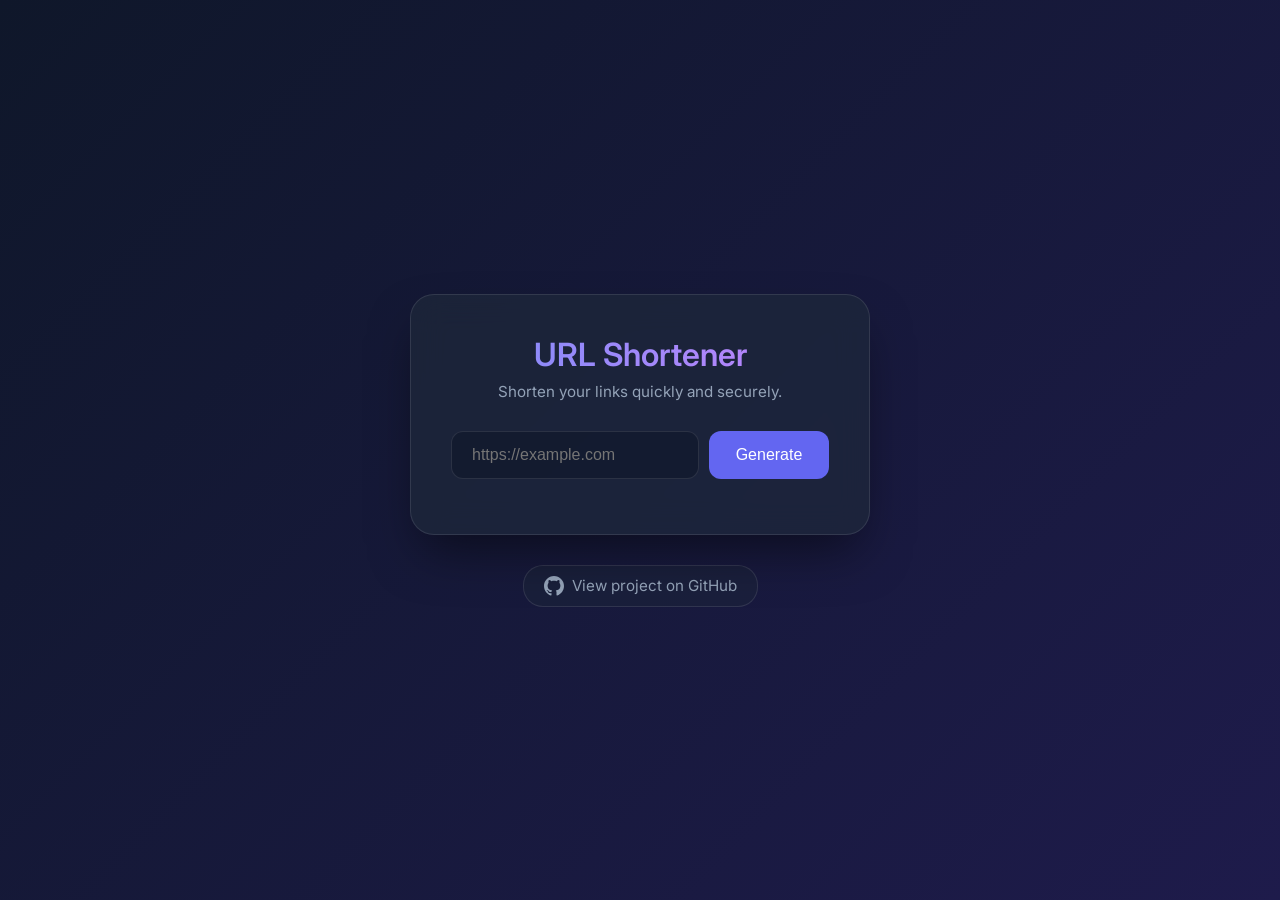
<file: frontend/index.html>
<!DOCTYPE html>
<html lang="en">
<head>
    <meta charset="UTF-8">
    <meta name="viewport" content="width=device-width, initial-scale=1.0">
    <title>URL Shortener</title>
    <link rel="stylesheet" href="style.css">
    <link href="https://fonts.googleapis.com/css2?family=Inter:wght@400;500;600&display=swap" rel="stylesheet">
</head>
<body>
    <div class="container">
        <div class="card">
            <h1>URL Shortener</h1>
            <p class="subtitle">Shorten your links quickly and securely.</p>
            
            <form id="shorten-form">
                <div class="input-group">
                    <input type="url" id="url-input" placeholder="https://example.com" required>
                    <button type="submit" id="generate-btn">
                        <span class="btn-text">Generate</span>
                        <div class="loader" id="btn-loader"></div>
                    </button>
                </div>
                <div id="error-message" class="error hidden"></div>
            </form>

            <div id="result-section" class="result-section hidden">
                <p>Your short URL is ready:</p>
                <div class="result-box">
                    <a href="#" id="short-url" target="_blank"></a>
                    <button id="copy-btn" title="Copy to clipboard">
                        <svg xmlns="http://www.w3.org/2000/svg" width="20" height="20" viewBox="0 0 24 24" fill="none" stroke="currentColor" stroke-width="2" stroke-linecap="round" stroke-linejoin="round"><rect x="9" y="9" width="13" height="13" rx="2" ry="2"></rect><path d="M5 15H4a2 2 0 0 1-2-2V4a2 2 0 0 1 2-2h9a2 2 0 0 1 2 2v1"></path></svg>
                    </button>
                </div>
            </div>
        </div>
        
        <div class="github-link">
            <a href="https://github.com/salmanyounas1000/serverless-Link-shorten-aws" target="_blank">
                <svg xmlns="http://www.w3.org/2000/svg" width="20" height="20" viewBox="0 0 24 24" fill="currentColor"><path d="M12 0c-6.626 0-12 5.373-12 12 0 5.302 3.438 9.8 8.207 11.387.599.111.793-.261.793-.577v-2.234c-3.338.726-4.033-1.416-4.033-1.416-.546-1.387-1.333-1.756-1.333-1.756-1.089-.745.083-.729.083-.729 1.205.084 1.839 1.237 1.839 1.237 1.07 1.834 2.807 1.304 3.492.997.107-.775.418-1.305.762-1.604-2.665-.305-5.467-1.334-5.467-5.931 0-1.311.469-2.381 1.236-3.221-.124-.303-.535-1.524.117-3.176 0 0 1.008-.322 3.301 1.23.957-.266 1.983-.399 3.003-.404 1.02.005 2.047.138 3.006.404 2.291-1.552 3.297-1.23 3.297-1.23.653 1.653.242 2.874.118 3.176.77.84 1.235 1.911 1.235 3.221 0 4.609-2.807 5.624-5.479 5.921.43.372.823 1.102.823 2.222v3.293c0 .319.192.694.801.576 4.765-1.589 8.199-6.086 8.199-11.386 0-6.627-5.373-12-12-12z"/></svg>
                View project on GitHub
            </a>
        </div>
    </div>
    <script src="script.js"></script>
</body>
</html>
</file>
<file: frontend/style.css>
:root {
    --primary-color: #6366f1;
    --primary-hover: #4f46e5;
    --bg-color: #0f172a;
    --card-bg: rgba(30, 41, 59, 0.7);
    --text-primary: #f8fafc;
    --text-secondary: #94a3b8;
    --border-color: rgba(255, 255, 255, 0.1);
    --error-color: #ef4444;
}

* {
    box-sizing: border-box;
    margin: 0;
    padding: 0;
}

body {
    font-family: 'Inter', sans-serif;
    background: linear-gradient(135deg, #0f172a 0%, #1e1b4b 100%);
    color: var(--text-primary);
    min-height: 100vh;
    display: flex;
    justify-content: center;
    align-items: center;
}

.container {
    width: 100%;
    max-width: 500px;
    padding: 20px;
}

.card {
    background: var(--card-bg);
    backdrop-filter: blur(16px);
    -webkit-backdrop-filter: blur(16px);
    border: 1px solid var(--border-color);
    border-radius: 24px;
    padding: 40px;
    box-shadow: 0 25px 50px -12px rgba(0, 0, 0, 0.5);
    text-align: center;
    transition: transform 0.3s ease;
}

h1 {
    font-size: 2rem;
    font-weight: 600;
    margin-bottom: 8px;
    background: linear-gradient(to right, #818cf8, #c084fc);
    -webkit-background-clip: text;
    -webkit-text-fill-color: transparent;
}

.subtitle {
    color: var(--text-secondary);
    margin-bottom: 30px;
    font-size: 0.95rem;
}

.input-group {
    display: flex;
    gap: 10px;
    margin-bottom: 15px;
    flex-direction: column;
}

@media (min-width: 480px) {
    .input-group {
        flex-direction: row;
    }
}

input[type="url"] {
    flex: 1;
    padding: 14px 20px;
    border-radius: 12px;
    border: 1px solid var(--border-color);
    background: rgba(15, 23, 42, 0.6);
    color: var(--text-primary);
    font-size: 1rem;
    outline: none;
    transition: all 0.3s ease;
}

input[type="url"]:focus {
    border-color: var(--primary-color);
    box-shadow: 0 0 0 2px rgba(99, 102, 241, 0.2);
}

button {
    padding: 14px 24px;
    border: none;
    border-radius: 12px;
    background: var(--primary-color);
    color: white;
    font-size: 1rem;
    font-weight: 500;
    cursor: pointer;
    transition: all 0.2s ease;
    display: flex;
    justify-content: center;
    align-items: center;
    min-width: 120px;
}

button:hover {
    background: var(--primary-hover);
    transform: translateY(-1px);
}

button:active {
    transform: translateY(0);
}

button:disabled {
    opacity: 0.7;
    cursor: not-allowed;
}

.loader {
    display: none;
    width: 20px;
    height: 20px;
    border: 2px solid rgba(255,255,255,0.3);
    border-radius: 50%;
    border-top-color: white;
    animation: spin 1s ease-in-out infinite;
}

@keyframes spin {
    to { transform: rotate(360deg); }
}

.hidden {
    display: none !important;
}

.error {
    color: var(--error-color);
    font-size: 0.9rem;
    margin-top: 10px;
    text-align: left;
}

.result-section {
    margin-top: 30px;
    animation: fadeIn 0.5s ease;
}

@keyframes fadeIn {
    from { opacity: 0; transform: translateY(10px); }
    to { opacity: 1; transform: translateY(0); }
}

.result-section p {
    color: var(--text-secondary);
    margin-bottom: 10px;
    font-size: 0.9rem;
}

.result-box {
    display: flex;
    align-items: center;
    justify-content: space-between;
    background: rgba(15, 23, 42, 0.8);
    border: 1px solid var(--border-color);
    border-radius: 12px;
    padding: 12px 16px;
}

#short-url {
    color: #818cf8;
    text-decoration: none;
    font-weight: 500;
    word-break: break-all;
    text-align: left;
    margin-right: 15px;
}

#short-url:hover {
    text-decoration: underline;
}

#copy-btn {
    background: transparent;
    padding: 8px;
    min-width: auto;
    color: var(--text-secondary);
}

#copy-btn:hover {
    color: var(--text-primary);
    background: rgba(255,255,255,0.1);
}

.github-link {
    margin-top: 30px;
    text-align: center;
}

.github-link a {
    display: inline-flex;
    align-items: center;
    gap: 8px;
    color: var(--text-secondary);
    text-decoration: none;
    font-size: 0.95rem;
    padding: 10px 20px;
    background: rgba(30, 41, 59, 0.4);
    border: 1px solid var(--border-color);
    border-radius: 20px;
    transition: all 0.3s ease;
}

.github-link a:hover {
    color: var(--text-primary);
    background: rgba(30, 41, 59, 0.8);
    transform: translateY(-2px);
    box-shadow: 0 4px 12px rgba(0,0,0,0.2);
}
</file>
